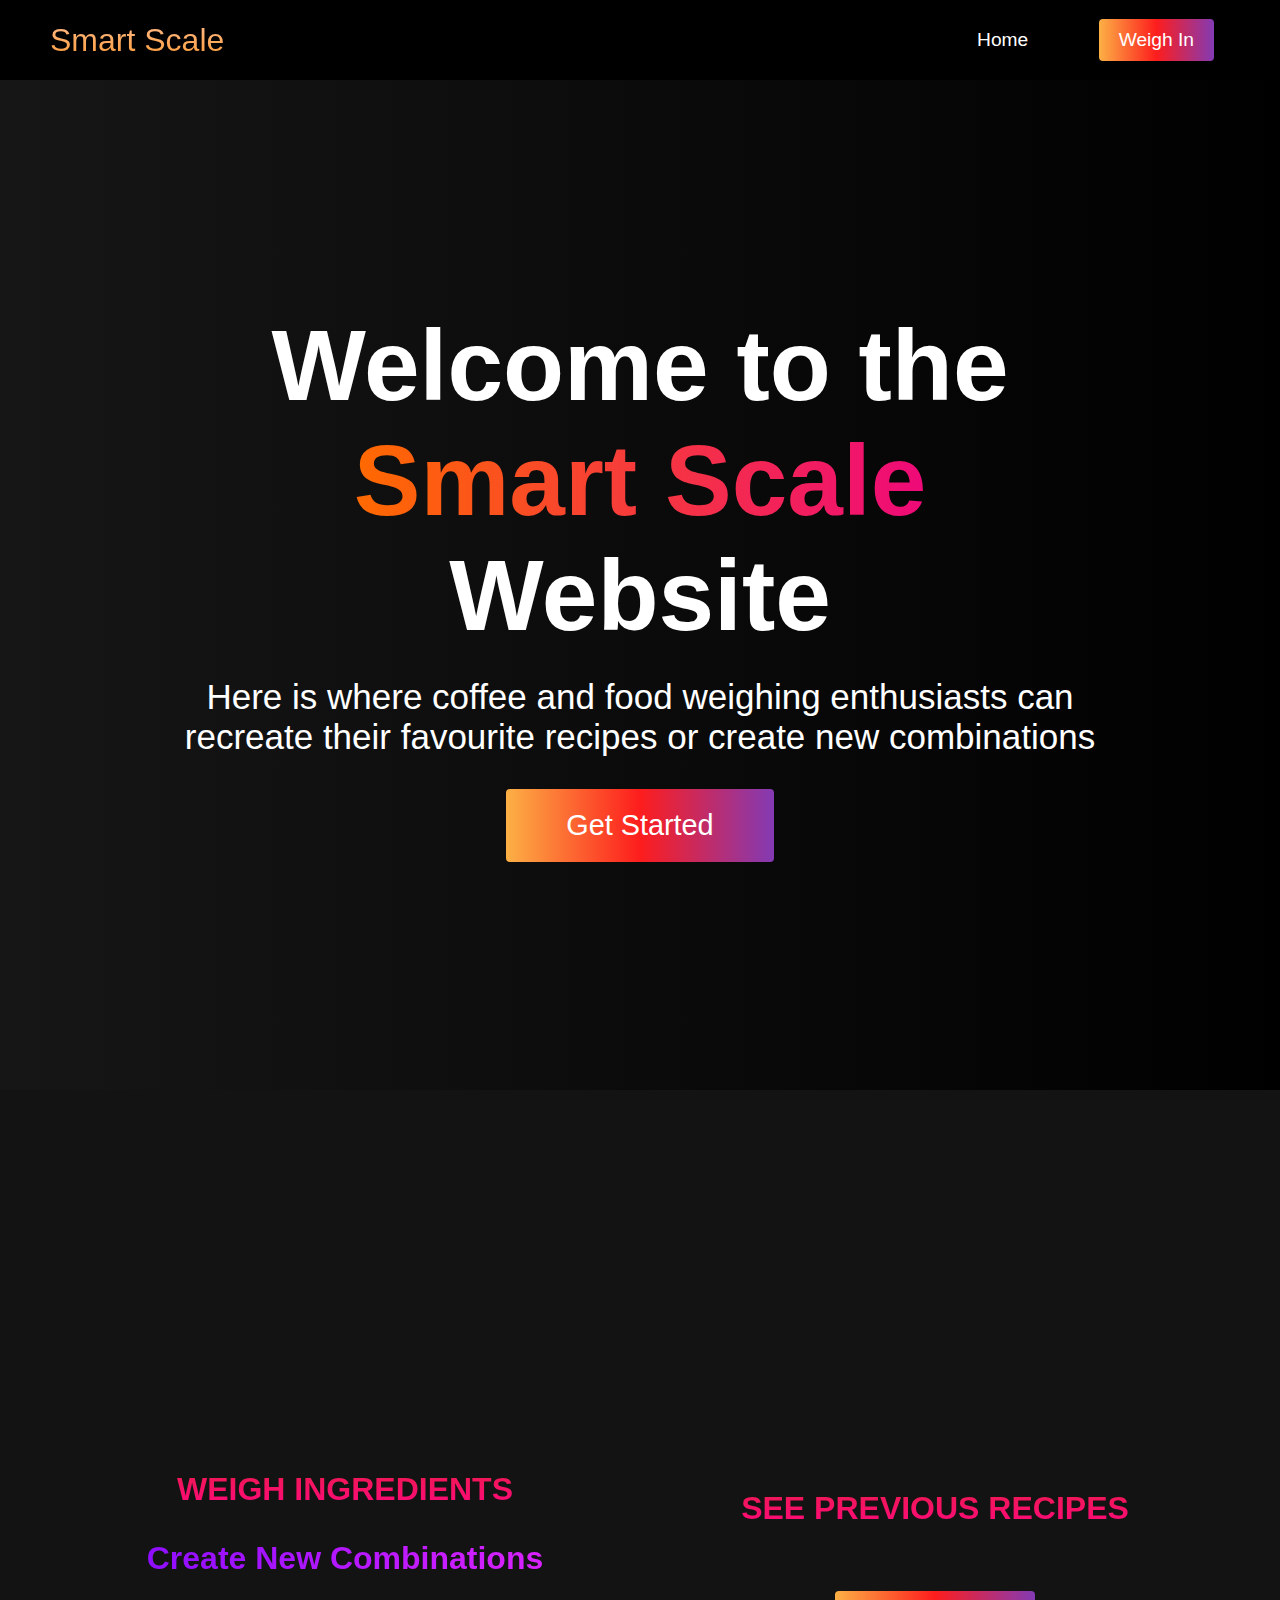
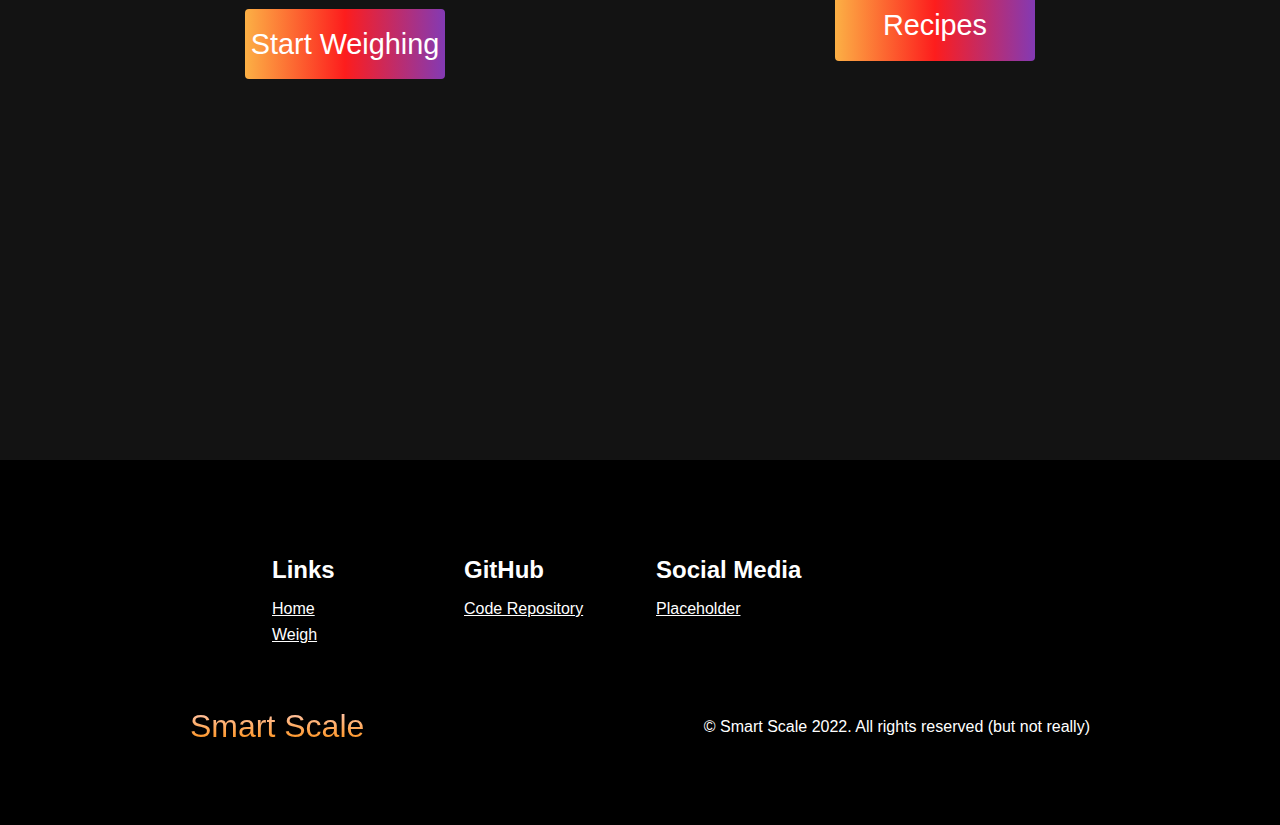
<file: index.html>
<html lang="en">
<head>
    <meta charset="UTF-8">
    <meta http-equiv="X-UA-Compatible" content="IE=edge">
    <meta name="viewport" content="width=device-width, initial-scale=1.0">
    <title>Smart Scale - Home</title>
    <link rel="stylesheet" href="styles.css"></link>
</head>
<body>
    
    <!-- Navbar -->

    <nav class="navbar"> 
        <div class="navbar-container">
            <a href="#home" id ="navbar-logo">Smart Scale</a>
            <div class="navbar-toggle" id="mobile-menu">
                <span class="bar"></span>
                <span class="bar"></span>
                <span class="bar"></span>
            </div>
            <ul class="navbar-menu">
                <li class="navbar-item">
                    <a href="#home" class="navbar-links" id="home-page">Home</a>
                </li>   
                <li class="navbar-btn">
                    <a href="#weigh" class="button" id="weigh-page">Weigh In</a>
                </li> 
            </ul>
        </div>
    </nav>

    <!-- Main -->

    <div class="homepage" id="home">
        <div class="homepage-container">
            <h1 class="homepage-heading">Welcome to the <span>Smart Scale</span> Website</h1>
            <p class="homepage-description">Here is where coffee and food weighing enthusiasts can recreate their favourite recipes or create new combinations</p>
            <button class="homepage-btn" onClick="window.location.href='#weigh'"><a href="#weigh">Get Started</a></button>
        </div>
    </div>

    <!-- Weigh Page -->

    <div class="weighpage" id="weigh">
        <div class="weighpage-container">
            <div class="weighpage-content">
                <h1>Weigh Ingredients</h1>
                <h2>Create New Combinations</h2>
                <button class="weighpage-btn" onClick="window.location.href='./page/weigh.html'">
                    <a href="./page/weigh.html">Start Weighing</a>
                </button>
            </div>
            <div class="weighpage-content">
                <h1>See Previous Recipes</h1>
                <button class="weighpage-btn" onClick="window.location.href='./page/recipes.html'">
                    <a href="./page/recipes.html">Recipes</a>
                </button>
            </div>            
        </div>
    </div>

    <!-- Footer -->

    <div class="footer-container">
        <div class="footer-links">
            <div class="footer-link-wrapper">
                <div class="footer-link-items">
                    <h2>Links</h2>
                    <a href="#home">Home</a>
                    <a href="#weigh">Weigh</a>
                </div>
                <div class="footer-link-items">
                    <h2>GitHub</h2>
                    <a target="_blank" href="https://github.com/Gerald-Ju?tab=repositories">Code Repository</a>
                </div>
            </div>
            <div class="footer-link-wrapper">
                <div class="footer-link-items">
                    <h2>Social Media</h2>
                    <a href="/" target="_blank">Placeholder</a>
                </div>
                <div class="footer-link-items">
                    <h2></h2>
                    <a href="/placeholder3"></a>
                </div>
            </div>
        </div>
        <section class="social-media">
            <div class="social-media-wrap">
                <div  class="footer-logo">
                    <a href="#home" class="logo" id="footer-logo">Smart Scale</a>
                </div>
                <p class="website-rights">© Smart Scale 2022. All rights reserved (but not really)</p>
                    </a>
                </div>
            </div>
        </section>
    </div>

    <script src="app.js"></script>
</body>
</html>
</file>
<file: styles.css>
* {
  box-sizing: border-box;
  margin: 0;
  padding: 0;
  font-family: "Kumbh Sans", sans-serif;
  scroll-behavior: smooth;
}

.logo {
  background-color: #ff8177;
  background-image: linear-gradient(to top, #ff8c08 0%, #ffcbbc 100%);
  background-size: 100%;
  -webkit-background-clip: text;
  -moz-background-clip: text;
  -webkit-text-fill-color: transparent;
  -moz-text-fill-color: transparent;
  display: flex;
  align-items: center;
  cursor: pointer;
  text-decoration: none;
  font-size: 2rem;
}

.navbar {
  background-color: black;
  height: 80px;
  display: flex;
  justify-content: center;
  align-items: center;
  font-size: 1.2rem;
  position: sticky;
  top: 0;
  z-index: 999;
}

.navbar-container {
  display: flex;
  justify-content: space-between;
  height: 80px;
  z-index: 1;
  width: 100%;
  max-width: 1300px;
  margin: 0 auto;
  padding: 0 50px;
}

#navbar-logo {
  background-color: #ff8177;
  background-image: linear-gradient(to top, #ff8c08 0%, #ffcbbc 100%);
  background-size: 100%;
  -webkit-background-clip: text;
  -moz-background-clip: text;
  -webkit-text-fill-color: transparent;
  -moz-text-fill-color: transparent;
  display: flex;
  align-items: center;
  cursor: pointer;
  text-decoration: none;
  font-size: 2rem;
}

.navbar-menu {
  display: flex;
  align-items: center;
  list-style: none;
}

.navbar-item {
  height: 80px;
}

.navbar-links {
  color: #fff;
  display: flex;
  align-items: center;
  justify-content: center;
  width: 160px;
  text-decoration: none;
  height: 100%;
  transition: all 0.3s ease;
}

.navbar-links:hover {
  color: #9518fc;
  transition: all 0.3s ease;
}

.navbar-btn {
  display: flex;
  justify-content: center;
  align-items: center;
  padding: 0 1rem;
  width: 100%;
}

.button {
  display: flex;
  justify-content: center;
  align-items: center;
  text-decoration: none;
  padding: 10px 20px;
  height: 100%;
  width: 100%;
  border: none;
  outline: none;
  border-radius: 4px;
  background: #833ab4;
  background: -webkit-linear-gradient(to right, #fcb045, #fd1d1d, #833ab4);
  background: linear-gradient(to right, #fcb045, #fd1d1d, #833ab4);
  color: #fff;
  transition: all 0.3s ease;
}

@media screen and (max-width: 960px) {
  .navbar-container {
    display: flex;
    justify-content: space-between;
    height: 80px;
    z-index: 1;
    width: 100%;
    max-width: 1300px;
    padding: 0;
  }

  .navbar-menu {
    display: grid;
    grid-template-columns: auto;
    margin: 0;
    width: 100%;
    position: absolute;
    top: -1000px;
    opacity: 1;
    transition: all 0.5s ease;
    z-index: -1;
  }

  .navbar-menu.active {
    background: #131313;
    top: 100%;
    opacity: 1;
    transition: all 0.5s ease;
    z-index: 99;
    height: 60vh;
    font-size: 1.6rem;
  }

  #navbar-logo {
    padding-left: 25px;
  }

  .navbar-toggle .bar {
    width: 25px;
    height: 3px;
    margin: 5px auto;
    transition: all 0.3s ease-in-out;
    background: #fff;
  }

  .navbar-item {
    width: 100%;
  }

  .navbar-links {
    text-align: center;
    padding: 2rem;
    width: 100%;
    display: table;
  }

  .navbar-btn {
    padding-bottom: 2rem;
  }

  #mobile-menu {
    position: absolute;
    top: 20%;
    right: 5%;
    transform: translate(5%, 20%);
  }

  .navbar-toggle .bar {
    display: block;
    cursor: pointer;
  }

  #mobile-menu.is-active .bar:nth-child(2) {
    opacity: 0;
  }

  #mobile-menu.is-active .bar:nth-child(1) {
    transform: translateY(8px) rotate(45deg);
  }

  #mobile-menu.is-active .bar:nth-child(3) {
    transform: translateY(-8px) rotate(-45deg);
  }
}

/* Home Page */

.homepage {
  background: #000000;
  background: linear-gradient(to right, #161616, #000000);
  padding: 100px 0;
}

.homepage-container {
  display: flex;
  flex-direction: column;
  justify-content: center;
  align-items: center;
  max-width: 1000px;
  margin: 0 auto;
  height: 90%;
  text-align: center;
  padding: 30px;
}

.homepage-heading {
  font-size: 100px;
  margin-bottom: 24px;
  color: #fff;
}

.homepage-heading span {
  background: #ee0979;
  background: -webkit-linear-gradient(to right, #ff6a00, #ee0979);
  background: linear-gradient(to right, #ff6a00, #ee0979);
  background-size: 100%;
  -webkit-background-clip: text;
  -moz-background-clip: text;
  -webkit-text-fill-color: transparent;
  -moz-text-fill-color: transparent;
}

.homepage-description {
  font-size: 35px;
  /*background: #da22ff;
  background: -webkit-linear-gradient(to right, #9114ff, #da22ff);
  background: linear-gradient(to right, #8f0eff, #da22ff);
  -webkit-background-clip: text;
  -moz-background-clip: text;
  -webkit-text-fill-color: transparent;
  -moz-text-fill-color: transparent;
  */
  color: #fff;
}

.highlight {
  border-bottom: 4px solid rgb(132, 0, 255);
}

.homepage-btn {
  font-size: 1.8rem;
  background: #833ab4;
  background: -webkit-linear-gradient(to right, #fcb045, #fd1d1d, #833ab4);
  background: linear-gradient(to right, #fcb045, #fd1d1d, #833ab4);
  padding: 20px 60px;
  border: none;
  border-radius: 4px;
  color: #fff;
  margin-top: 2rem;
  cursor: pointer;
  position: relative;
  transition: all 0.35s;
  outline: none;
}

.homepage-btn a {
  position: relative;
  z-index: 2;
  color: #fff;
  text-decoration: none;
}

.homepage-btn:after {
  position: absolute;
  content: "";
  top: 0;
  left: 0;
  width: 0;
  height: 100%;
  background: #ff1ead;
  color: #fff;
  transition: all 0.35s;
  border-radius: 4px;
}

.homepage-btn:hover {
  color: #fff;
}

.homepage-btn:hover:after {
  color: #fff;
  width: 100%;
}

@media screen and (max-width: 768px) {
  .homepage-heading {
    font-size: 60px;
  }

  .homepage-description {
    font-size: 40px;
  }
}

/* Weigh Section */

.weighpage {
  background-color: #131313;
  padding: 5rem 0;
}

.weighpage-container {
  display: grid;
  grid-template-columns: 1fr 1fr;
  align-items: center;
  justify-content: center;
  margin: 0 auto;
  height: 90%;
  z-index: 1;
  width: 100%;
  max-width: 100%;
  padding: 0 50px;
}

.weighpage-content {
  color: rgb(221, 219, 219);
  width: 100%;
  display: flex;
  flex-direction: column;
  justify-content: center;
  align-items: center;
}

.weighpage-content h1 {
  font-size: 2rem;
  background-color: #ff8177;
  background-image: linear-gradient(to top, #ff087b 0%, #ed1a52 100%);
  background-size: 100%;
  -webkit-background-clip: text;
  -moz-background-clip: text;
  -webkit-text-fill-color: transparent;
  -moz-text-fill-color: transparent;
  text-transform: uppercase;
  margin-bottom: 32px;
  justify-items: flex-end;
  justify-content: flex-end;
}

.weighpage-content h2 {
  font-size: 2rem;
  background: #ff8177;
  background: -webkit-linear-gradient(to right, #9114ff, #da22ff);
  background: linear-gradient(to right, #8f0eff, #da22ff);
  -webkit-background-clip: text;
  -moz-background-clip: text;
  -webkit-text-fill-color: transparent;
  -moz-text-fill-color: transparent;
}

.weighpage-btn {
  font-size: 1.8rem;
  background: #833ab4;
  background: -webkit-linear-gradient(to right, #fcb045, #fd1d1d, #833ab4);
  background: linear-gradient(to right, #fcb045, #fd1d1d, #833ab4);
  width: 200px;
  height: 70px;
  border: none;
  border-radius: 4px;
  color: #fff;
  cursor: pointer;
  position: relative;
  transition: all 0.35s;
  outline: none;
  margin-top: 2rem;
}

.weighpage-btn a {
  position: relative;
  z-index: 2;
  color: #fff;
  text-decoration: none;
}

.weighpage-btn:after {
  position: absolute;
  content: "";
  top: 0;
  left: 0;
  width: 0;
  height: 100%;
  background: #ff1ead;
  color: #fff;
  transition: all 0.35s;
  border-radius: 4px;
}

.weighpage-btn:hover {
  color: #fff;
}

.weighpage-btn:hover:after {
  color: #fff;
  width: 100%;
}

@media screen and (max-width: 1100px) {
  .weighpage-container {
    display: grid;
    grid-template-columns: 1fr;
    align-items: center;
    justify-content: center;
    width: 100%;
    margin: 0 auto;
    height: 90%;
  }

  .weighpage-content {
    text-align: center;
    margin-bottom: 4rem;
  }

  .weighpage-content h1 {
    font-size: 2.5rem;
    margin-top: 2rem;
  }

  .weighpage-content h2 {
    font-size: 3rem;
  }
}

@media screen and (max-width: 410px) {
  .weighpage-content h1 {
    font-size: 2rem;
    margin-top: 3rem;
  }

  .weighpage-content h2 {
    font-size: 2rem;
  }

  .weighpage-btn {
    margin: 2.5rem 0;
  }
}

/* Footer */

.footer-container {
  background-color: #000000;
  padding: 5rem 0;
  display: flex;
  flex-direction: column;
  justify-content: center;
  align-items: center;
}

#footer-logo {
  color: #fff;
  display: flex;
  align-items: center;
  cursor: pointer;
  text-decoration: none;
  font-size: 2rem;
}

.footer-links {
  width: 100%;
  max-width: 1000px;
  display: flex;
  justify-content: center;
}

.footer-link-wrapper {
  display: flex;
}

.footer-link-items {
  display: flex;
  flex-direction: column;
  align-items: flex-start;
  margin: 16px;
  text-align: left;
  width: 160px;
  box-sizing: border-box;
}

.footer-link-items h2 {
  margin-bottom: 16px;
  color: #fff;
}

.footer-link-items a {
  color: #fff;
  text-decoration: none;
  margin-bottom: 0.5rem;
}

.footer-link-items a:hover {
  color: #e9e9e9;
  transition: 0.3s ease-out;
}

.social-media {
  max-width: 1000px;
  width: 100%;
}

.social-media-wrap {
  display: flex;
  justify-content: space-between;
  align-items: center;
  width: 90%;
  max-width: 1000px;
  margin: 40px auto 0 auto;
}

.website-rights {
  color: #fff;
}

.footer-link-items a {
  text-decoration: underline;
}

@media screen and (max-width: 820px) {
  .footer-links {
    padding-top: 2rem;
  }

  #footer-logo {
    margin-bottom: 2rem;
  }

  .website-rights {
    margin-bottom: 2rem;
  }

  .footer-link-wrapper {
    flex-direction: column;
  }

  .social-media-wrap {
    flex-direction: column;
  }
}

@media screen and (max-width: 480px) {
  .footer-link-items {
    margin: 0;
    padding: 10px;
    width: 100%;
  }
}

/* Weigh Html Page */

.weigh-html-page {
  display: flex;
  flex-direction: column;
  justify-content: center;
  align-items: center;
  margin: 5rem auto;
}

.weigh-html-page-container {
  display: flex;
  flex-direction: column;
  justify-content: center;
  align-items: center;
}

.weigh-html-page-container h1 {
  font-size: 2rem;
  background-color: #ff8177;
  background-image: linear-gradient(to top, #ff087b 0%, #ed1a52 100%);
  background-size: 100%;
  -webkit-background-clip: text;
  -moz-background-clip: text;
  -webkit-text-fill-color: transparent;
  -moz-text-fill-color: transparent;
  text-transform: uppercase;
  margin-bottom: 32px;
  justify-items: flex-end;
  justify-content: flex-end;
}

.weigh-html-page-img {
  max-width: 350px;
  border-radius: 5px;
}

.weigh-html-page-img-container {
  display: flex;
  flex-direction: column;
  justify-content: center;
  align-items: center;
}

.weigh-html-page-img-container p {
  padding-top: 10px;
  text-align: left;
  color: rgb(221, 219, 219);
  max-width: 500px;
  font-weight: 700;
}

.weigh-html-page-content {
  display: flex;
  flex-direction: column;
}

fieldset {
  margin-bottom: 20px;
}

legend {
  color: rgb(221, 219, 219);
  margin: 1rem;
  font-size: 1rem;
}

input {
  padding: 7px;
  height: 40px;
  margin: 1rem;
}

.weigh-html-page-content p {
  color: rgb(221, 219, 219);
  font-size: 500px;
  margin-top: 1rem;
  font-size: 1rem;
  max-width: 800px;
}

.weigh-html-page-content p {
  color: rgb(221, 219, 219);
  font-size: 500px;
  margin-top: 1rem;
  font-size: 1rem;
  max-width: 800px;
}

@media screen and (max-width: 1300px) {
  .weigh-html-page-container {
    display: grid;
    grid-template-columns: 1fr;
    align-items: center;
    justify-content: center;
    width: 100%;
    margin: 5rem auto;
  }

  .weigh-html-page-container h1 {
    align-items: center;
    justify-content: center;
  }

  .weigh-html-page-img-container {
    display: flex;
    justify-content: center;
  }

  .weigh-html-page-img {
    max-width: 200px;
    margin: 1rem auto;
  }

  .weigh-html-page-content {
    text-align: center;
    margin-bottom: 4rem;
  }

  .weigh-html-page-content p {
    margin-left: 20px;
    margin-right: 20px;
    font-size: 1.5rem;
    max-width: fit-content;
  }
}

@media screen and (max-width: 640px) {
  .weigh-html-page-img {
    max-width: 300px;
  }

  .weigh-html-page-content p {
    margin-top: 2rem;
  }
}
</file>
